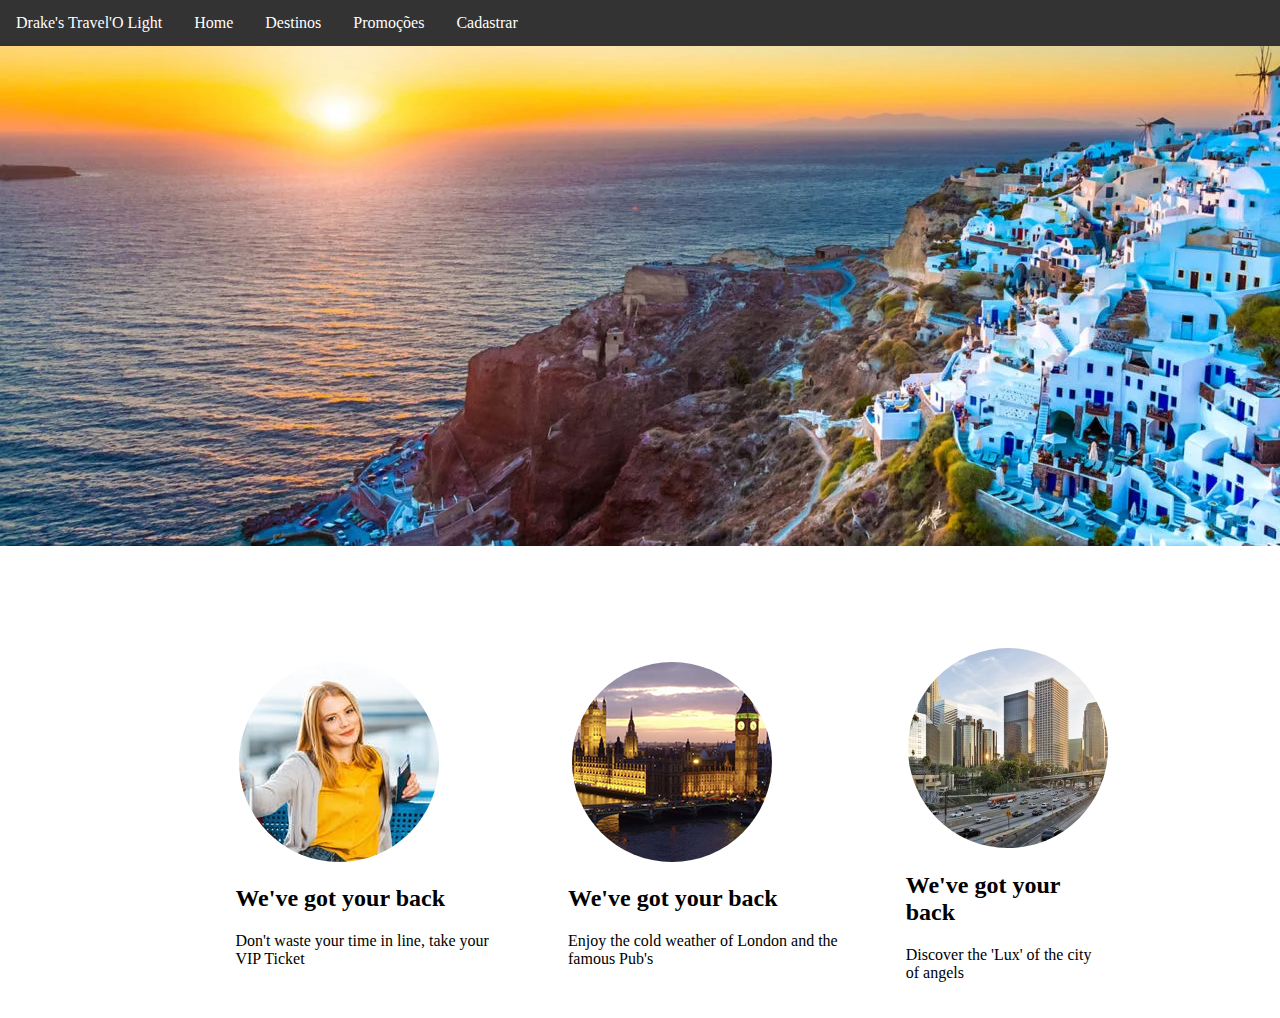
<file: Agencia_de_viagens (HTML PURO)/Index.html>
<!DOCTYPE html>
<html lang="pt-br">
<head>
  <meta charset="UTF-8">
  <meta http-equiv="X-UA-Compatible" content="IE=edge">
  <meta name="viewport" content="width=device-width, initial-scale=1.0">
  <link href="Drake_Travel_o_Light.css" rel="stylesheet" />
  <title>Drake Travel'o Light</title>
</head>
<body>
  <nav>
    <div class="nav-wrapper">
      <a href="./Index.html" class="brand-logo">Drake's Travel'O Light</a>
      <ul class='nav link'>
        <li><a class="active" href="./Index.html">Home</a></li>
        <li><a href="./Destino.html">Destinos</a></li>
        <li><a href="./Promocao.html">Promoções</a></li>
        <li><a href="./Cadastrar.html">Cadastrar</a></li>
      </ul>
    </div>
  </nav>
  <main>
    <div id="img_1">
      <img src="./img/greece.JPG" id="img_1" alt="Greece"/>
    </div>
    <br>
      <div class="info">
        <div class="card_1">
          <img src="img/ticket.jpg" id="img_2" alt="airport_girl">
          <div class="info_txt1">
            <h2>We've got your back</h2>
            <p id="txt_1">Don't waste your time in line, take your VIP Ticket</p>
          </div>
        </div>
        <div class="card_2">
          <img src="img/London_by_Night_200.jpg" id="img_2" alt="Lodon_Night">
          <div class="info_txt1">
            <h2>We've got your back</h2>
            <p id="txt_2">Enjoy the cold weather of London and the famous Pub's</p>
          </div>
        </div>
        <div class="card_3">
          <img src="img/losangeles-200x200.jpg" id="img_2" alt="Los_Angeles_Highway">
          <div class="info_txt1">
            <h2>We've got your back</h2>
            <p id="txt_1">Discover the 'Lux' of the city of angels</p>
          </div>
        </div>
      </div>
  </main>
</body>
</html>
</file>
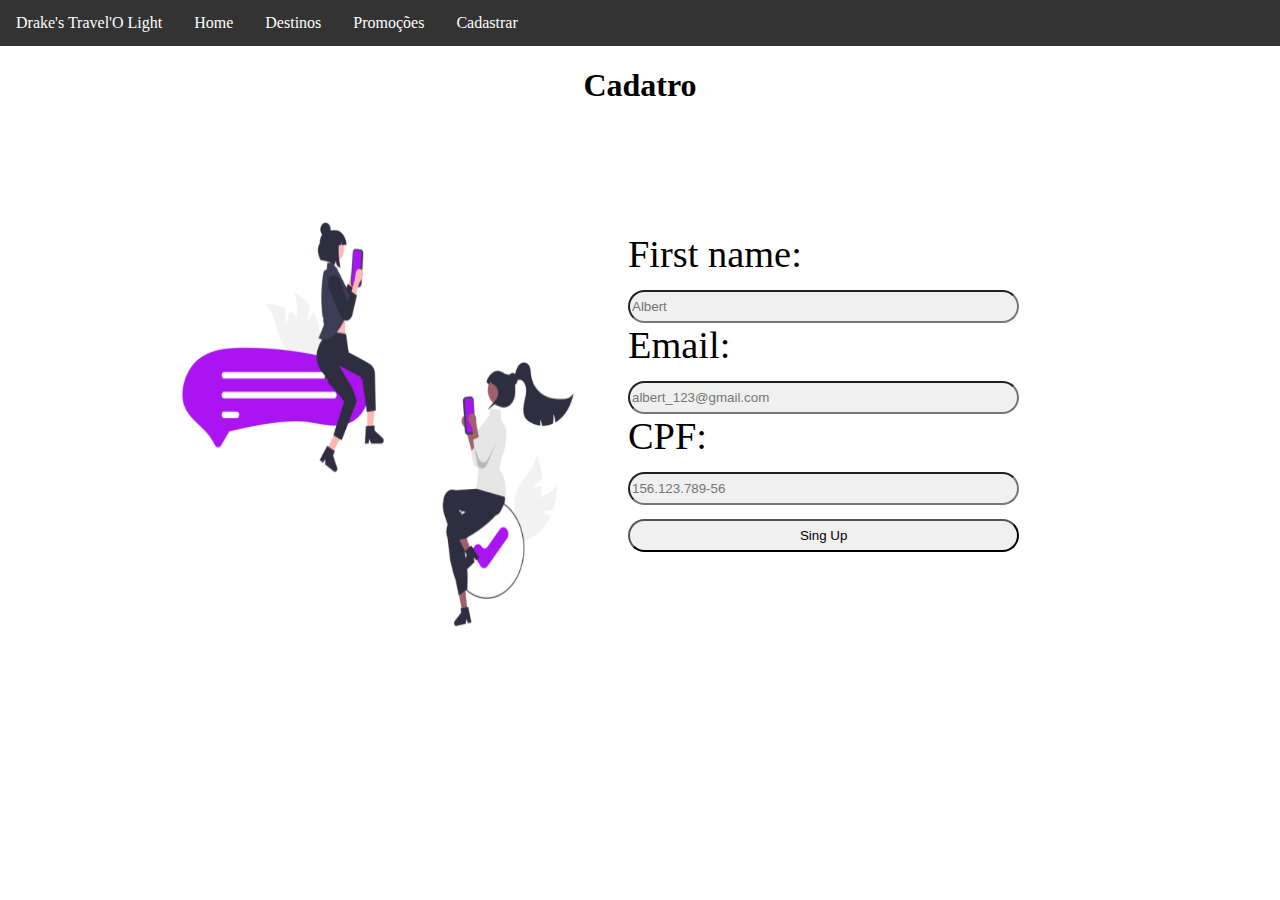
<file: Agencia_de_viagens (HTML PURO)/Cadastrar.html>
<!DOCTYPE html>
<html lang="pt-br">

<head>
    <meta charset="UTF-8">
    <meta http-equiv="X-UA-Compatible" content="IE=edge">
    <meta name="viewport" content="width=device-width, initial-scale=1.0">
    <link href="Cadastrar.css" rel="stylesheet" />
    <title>Drake Travel'o Light</title>
</head>

<body>
    <nav>
        <div class="nav-wrapper">
            <a href="./Index.html" class="brand-logo">Drake's Travel'O Light</a>
            <ul class='nav link'>
                <li><a class="active" href="./Index.html">Home</a></li>
                <li><a href="./Destino.html">Destinos</a></li>
                <li><a href="./Promocao.html">Promoções</a></li>
                <li><a href="./Cadastrar.html">Cadastrar</a></li>
            </ul>
        </div>
    </nav>
    <main>
        <h1 class="title">Cadatro</h1>
        <div class="forms">
            <div class="container">
                <img src="./img/pic.png" id="foto"/>
            </div>
            <form id="formulario">
                <label for="fname">First name:</label><br>
                <input type="text" id="fname" name="fname" placeholder="Albert"><br>
                <label for="lname">Email:</label><br>
                <input type="email" id="lname" name="lname" placeholder="albert_123@gmail.com"><br>
                <label for="lname">CPF:</label><br>
                <input type="text" id="lname" name="lname" placeholder="156.123.789-56"><br>
                <input type="submit" class="botao" value="Sing Up">
            </form>
        </div>
    </main>
</body>

</html>
</file>
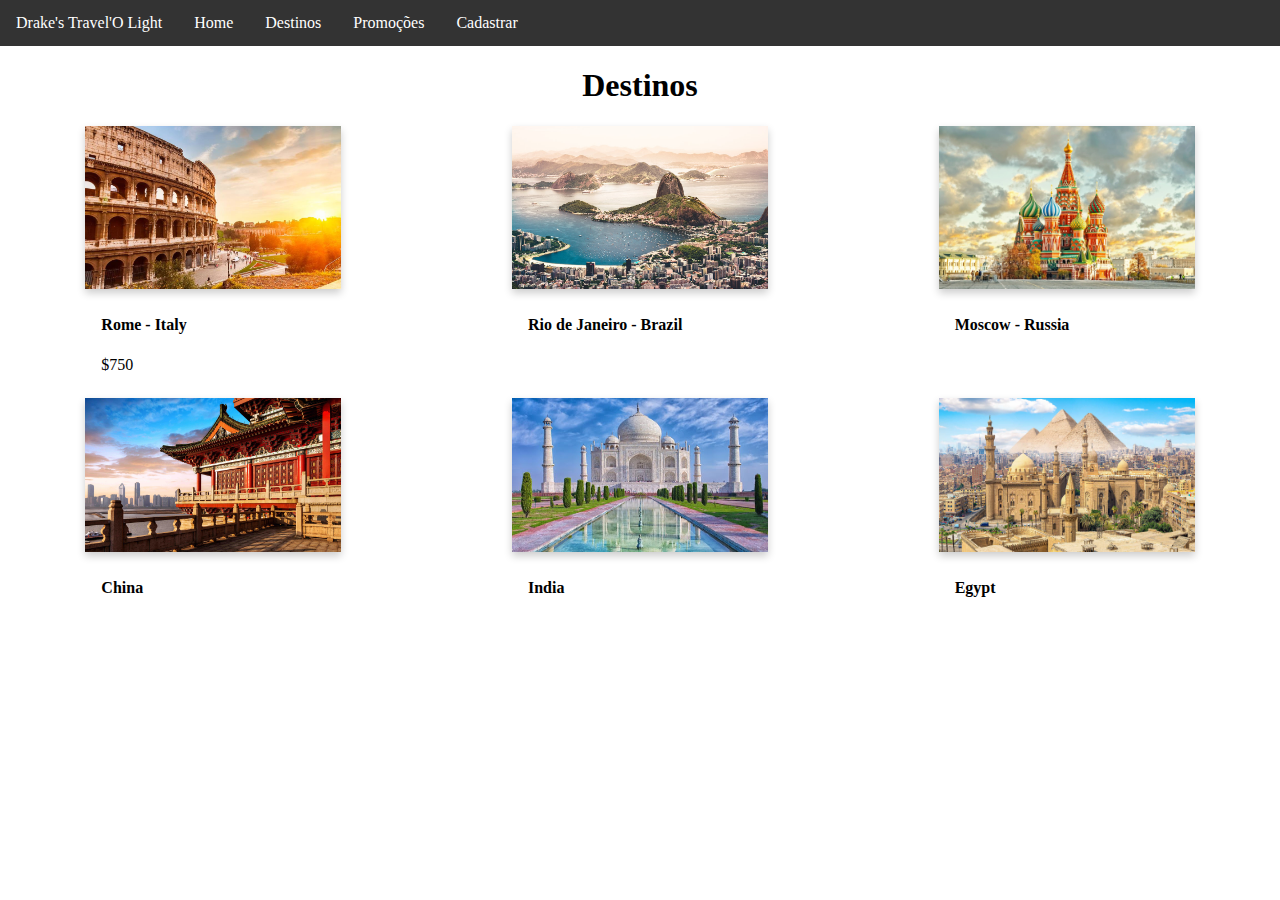
<file: Agencia_de_viagens (HTML PURO)/Promocao.html>
<!DOCTYPE html>
<html lang="pt-br">
<head>
  <meta charset="UTF-8">
  <meta http-equiv="X-UA-Compatible" content="IE=edge">
  <meta name="viewport" content="width=device-width, initial-scale=1.0">
  <link href="Promocao.css" rel="stylesheet" />
  <title>Drake Travel'o Light</title>
</head>
<body>
  <nav>
    <div class="nav-wrapper">
      <a href="./Index.html" class="brand-logo">Drake's Travel'O Light</a>
      <ul class='nav link'>
        <li><a class="active" href="./Index.html">Home</a></li>
        <li><a href="./Destino.html">Destinos</a></li>
        <li><a href="./Promocao.html">Promoções</a></li>
        <li><a href="./Cadastrar.html">Cadastrar</a></li>
      </ul>
    </div>
  </nav>
  <main>
    <h1 class="title">Destinos</h1>
    <div class="flex flex-wrap destinos">
        <div class="card">
            <img src="./img/Rome-italy.jpeg" alt="Italy" width="100%" height="100%">
            <div class="container">
              <h4><b>Rome - Italy</b></h4>
              <p>$750</p>
            </div>
        </div>
        <div class="card">
            <img src="./img/rio_de_janeiro.jpg" alt="Rio_de_janeiro" width="100%" height="100%">
            <div class="container">
              <h4><b>Rio de Janeiro - Brazil</b></h4>
            </div>
        </div>
        <div class="card">
            <img src="./img/Moscow.jpg" alt="Moscow" width="100%" height="100%">
            <div class="container">
              <h4><b>Moscow - Russia</b></h4>
            </div>
        </div>
        <div class="card">
            <img src="./img/China.jpg" alt="China" width="100%" height="100%">
            <div class="container">
              <h4><b>China</b></h4>
            </div>
        </div>
        <div class="card">
            <img src="./img/India_01.jpg" alt="India" width="100%" height="100%">
            <div class="container">
              <h4><b>India</b></h4>
            </div>
        </div>
        <div class="card">
            <img src="./img/egypt.jpg" alt="Egypt" width="100%" height="100%">
            <div class="container">
              <h4><b>Egypt</b></h4>
            </div>
        </div>
    </div>
</main>
</body>
</html>
</file>
<file: Agencia_de_viagens (HTML PURO)/Drake_Travel_o_Light.css>
* {
    box-sizing: border-box;
  }
  
  body {
    margin: 0px;
    font-family: 'segoe ui';
  }
  /* NAVBAR */
  .brand-logo {
    display:block;
    color: white;
    margin: 0;
    padding: 0;
    overflow: hidden;
    background-color: #333;
    padding: 14px 16px;
    text-decoration: none;
  }

  .brand-logo {
    float: left;
  }

  ul {
    list-style-type: none;
    margin: 0;
    padding: 0;
    overflow: hidden;
    background-color: #333;
  }
  
  li {
    float: left;
  }
  
  li a {
    display: block;
    color: white;
    text-align: center;
    padding: 14px 16px;
    text-decoration: none;
  }
  
  li a:hover {
    background-color: #111;
  }

  
  /*  MAIN  */
  
  .info {
    display: flex;
    justify-content: center;
    align-items: center;
    margin: 20px;
  }

  #img_1 {
    height: 500px;
    width: auto;
    margin-bottom: 4rem;
  }
  
  #img_2 {
    margin-left: 20%;
    width: 200px;
    height: 200px;
    border-radius: 50%;
  }

  .info_txt1 {
    margin-left: 19%;
  }
</file>
<file: Agencia_de_viagens (HTML PURO)/Cadastrar.css>
* {
    box-sizing: border-box;
  }
  
  body {
    margin: 0px;
    padding: 0;
    font-family: 'segoe ui';
  }
  /* NAVBAR */

  .brand-logo {
    display:block;
    color: white;
    margin: 0;
    padding: 0;
    overflow: hidden;
    background-color: #333;
    padding: 14px 16px;
    text-decoration: none;
  }

  .brand-logo {
    float: left;
  }

  ul {
    list-style-type: none;
    margin: 0;
    padding: 0;
    overflow: hidden;
    background-color: #333;
  }
  
  li {
    float: left;
  }
  
  li a {
    display: block;
    color: white;
    text-align: center;
    padding: 14px 16px;
    text-decoration: none;
  }
  
  li a:hover {
    background-color: #111;
  }

  /*Main*/
  .forms {
      display: flex;
      margin-left: 10%;
      margin-top: 70px;
      font-size: larger;
      justify-content: space-between;
  }

  #foto {
      width:500px;
      height: 500px;
  }

  .container {
      width: 500px;
      height: 500px;
  }

  #formulario {
      width:100%;
      margin-top: 5%;
      font-size: 200%;
      font-family: 'Times New Roman', Times, serif;
  }

  input {
      max-width: 500px;
      width: 60%;
      height: 33px;
      background-color: #f0f0f0;
      border-radius: 55px;
  }

  .title {
    text-align: center;
  }
</file>
<file: Agencia_de_viagens (HTML PURO)/Promocao.css>
* {
    box-sizing: border-box;
  }
  
  body {
    margin: 0px;
    font-family: 'segoe ui';
  }
  /* NAVBAR */

  .brand-logo {
    display:block;
    color: white;
    margin: 0;
    padding: 0;
    overflow: hidden;
    background-color: #333;
    padding: 14px 16px;
    text-decoration: none;
  }

  .brand-logo {
    float: left;
  }

  ul {
    list-style-type: none;
    margin: 0;
    padding: 0;
    overflow: hidden;
    background-color: #333;
  }
  
  li {
    float: left;
  }
  
  li a {
    display: block;
    color: white;
    text-align: center;
    padding: 14px 16px;
    text-decoration: none;
  }
  
  li a:hover {
    background-color: #111;
  }
/* main */
.destinos {
  display: grid;
	grid-template-columns: repeat(3, 2fr);
  justify-items: center;
}

.card {
    width:60%;
    height:60%;
    box-shadow: 0 4px 8px 0 rgba(0,0,0,0.2);
    transition: 0.3s;
    margin-inline: 15px;
  }
  
  .card:hover {
    box-shadow: 0 8px 16px 0 rgba(0,0,0,0.2);
  }
  
  .container {
    padding: 2px 16px;
  }

  .title {
      text-align: center;
  }
</file>
